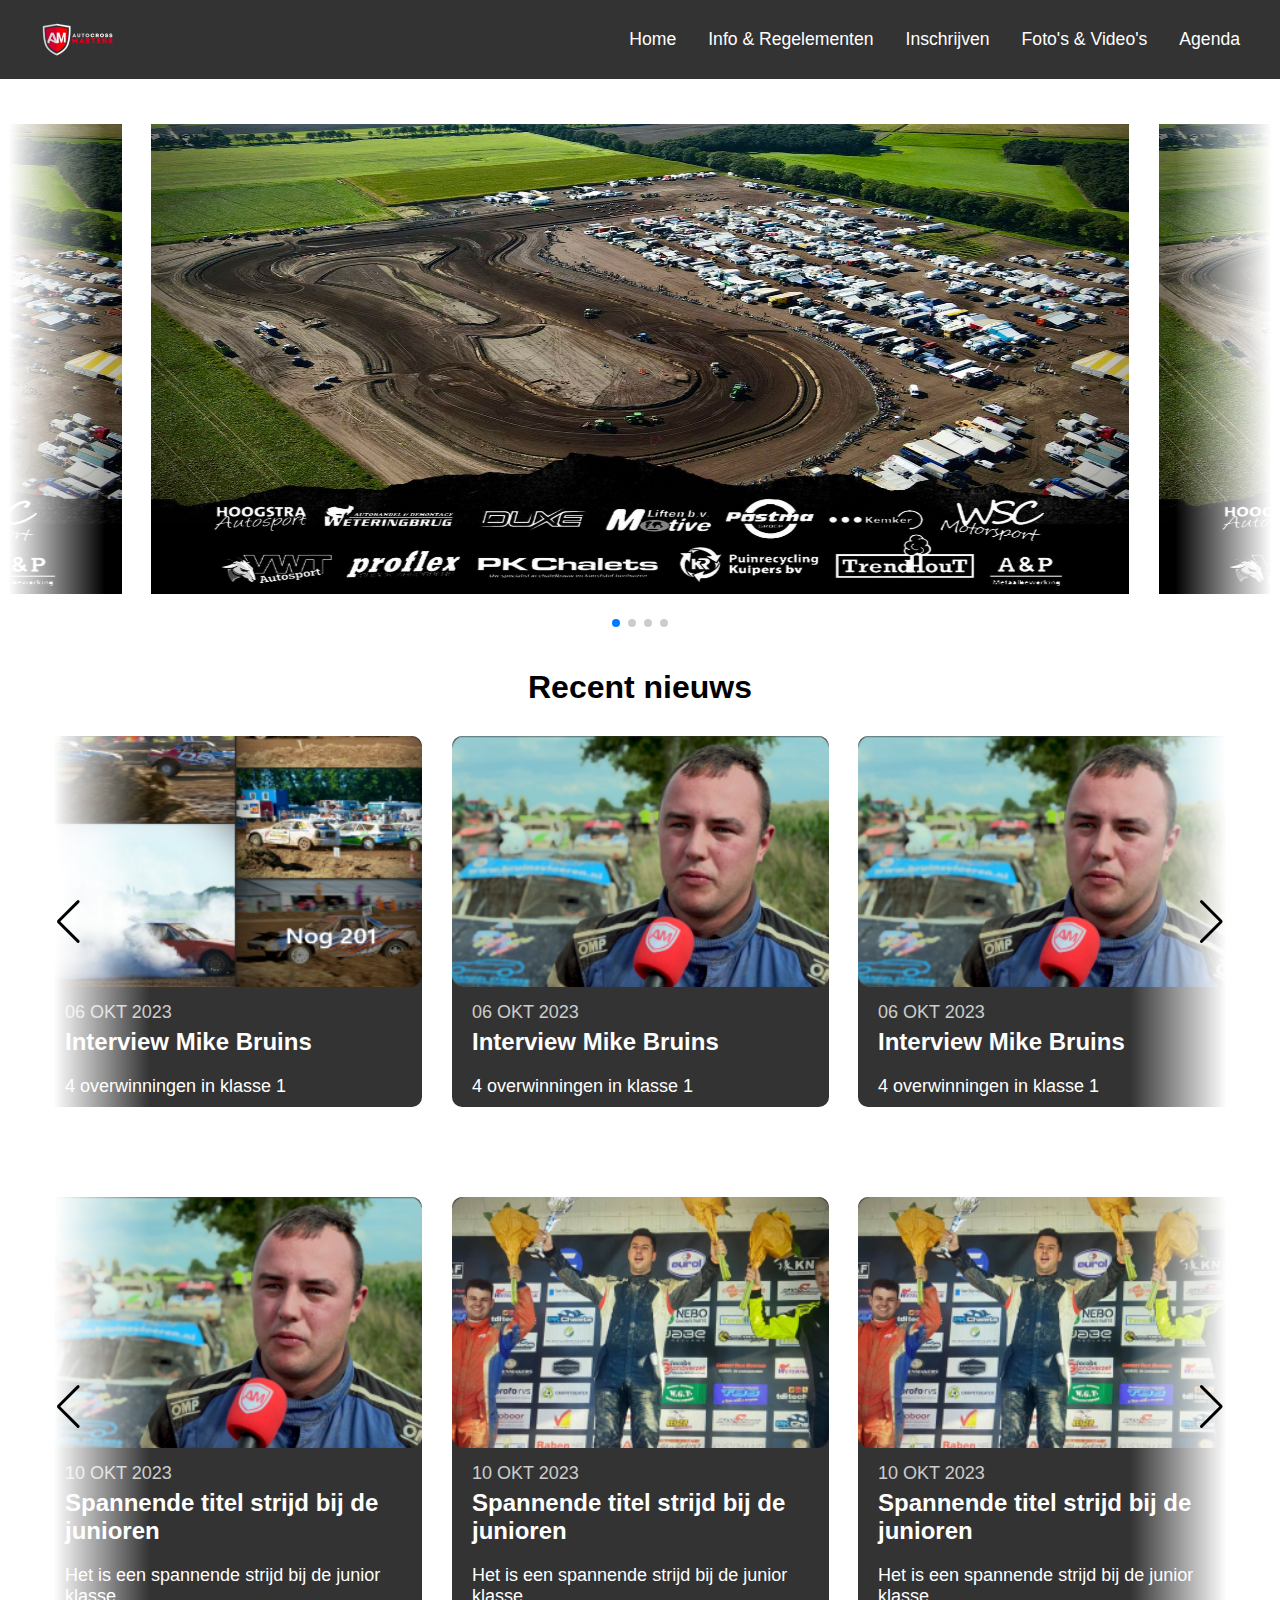
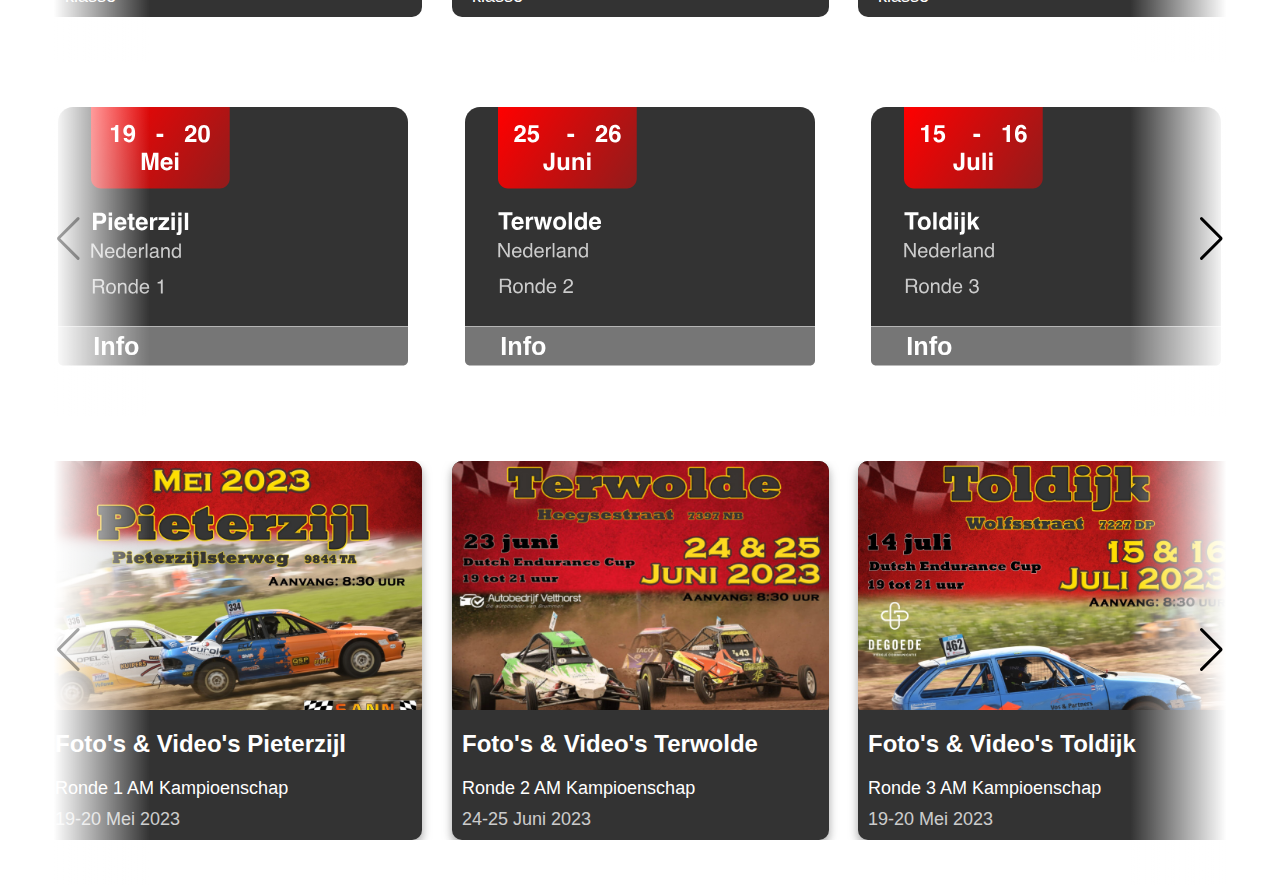
<file: Index.html>
<!DOCTYPE html>
<html lang="en">
    <head>
        <link
  rel="stylesheet"
  href="https://cdn.jsdelivr.net/npm/swiper@10/swiper-bundle.min.css"
/>
        <link rel="stylesheet" href="Style.css">
        <meta charset="UTF-8">
        <meta name="viewport" content="width=device-width, initial-scale=1.0">
        <link rel="stylesheet" href="https://cdnjs.cloudflare.com/ajax/libs/font-awesome/6.4.2/css/all.min.css" integrity="sha512-z3gLpd7yknf1YoNbCzqRKc4qyor8gaKU1qmn+CShxbuBusANI9QpRohGBreCFkKxLhei6S9CQXFEbbKuqLg0DA==" crossorigin="anonymous" referrerpolicy="no-referrer" />
        <title> Autocross Masters </title> 
    </head>

<body>

<!--Navbar-->
    <nav class="menu">
        <ol>
            <div class="logo">
                <a href="#">
                    <img src="Images/Logo.png" alt="Logo">
                </a>
            </div>
            <li><a href="#">Home</a></li>
            <li><a href="#">Info & Regelementen</a></li>
            <li><a href="#">Inschrijven</a></li>
            <li><a href="Foto's_Video's.html">Foto's & Video's</a></li>
            <li><a href="#">Agenda</a></li>
            <div class="toggle_btn">
                <i class="fa-solid fa-bars"></i>
            </div>
        </ol>
        <div class="dropdown_menu">
            <li><a href="#">Home</a></li>
            <li><a href="#">Info & Regelementen</a></li>
            <li><a href="#">Inschrijven</a></li>
            <li><a href="Foto's_Video's.html">Foto's & Video's</a></li>
            <li><a href="#">Agenda</a></li>
        </div>
    </nav>
   

<!--Hoofd Carousel-->
    <div class="head_carousel_container">
        <div class="left_handle"></div>
        <div class="right_handle"></div>
        <div #swiperRef="" class="swiper mySwiper">
            <div class="swiper-wrapper">
              <div class="swiper-slide"> <img src="Images/Header_Baarle.jpg" alt=""></div>
              <div class="swiper-slide"> <img src="Images/Header_Baarle.jpg" alt=""></div>
              <div class="swiper-slide"> <img src="Images/Header_Baarle.jpg" alt=""></div>
              <div class="swiper-slide"> <img src="Images/Header_Baarle.jpg" alt=""></div>
            </div>
        </div>
    </div>
    <div class="pagination">
            <div class="swiper-pagination"></div>
    </div>

<!--Recente nieuws artikelen-->
    <div class="recent_news_name">Recent nieuws</div>
    <div class="recent_news_container">
        <div class="recent_right_handle"></div>
        <div class="recent_left_handle"></div>
        <div class="recent_news_box">
            <div #swiperRef="" class="swiper2">
                <div class="swiper-wrapper recent">
                  <div class="swiper-slide">
                    <div class="recent_news">
                        <a href="#top">
                            <div class="wrapper_image_container">
                                <img src="Images/Foto's_Video's.png" alt="">
                            </div>
                            <div class="wrapper_desc_container">
                                <h2 class="wrapper_desc_date"> 06 OKT 2023</h2>
                                <h3 class="wrapper_desc_title"> Interview Mike Bruins</h3>
                                <p class="wrapper_desc_info"> 4 overwinningen in klasse 1</p>
                            </div>
                        </a>
                    </div>
                  </div>
                  <div class="swiper-slide">
                    <div class="recent_news">
                        <a href="#top">
                            <div class="wrapper_image_container">
                                <img src="Images/Interview_Mike.png" alt="">
                            </div>
                            <div class="wrapper_desc_container">
                                <h2 class="wrapper_desc_date"> 06 OKT 2023</h2>
                                <h3 class="wrapper_desc_title"> Interview Mike Bruins</h3>
                                <p class="wrapper_desc_info"> 4 overwinningen in klasse 1</p>
                            </div>
                        </a>
                    </div>
                  </div>
                  <div class="swiper-slide">
                    <div class="recent_news">
                        <a href="#top">
                            <div class="wrapper_image_container">
                                <img src="Images/Interview_Mike.png" alt="">
                            </div>
                            <div class="wrapper_desc_container">
                                <h2 class="wrapper_desc_date"> 06 OKT 2023</h2>
                                <h3 class="wrapper_desc_title"> Interview Mike Bruins</h3>
                                <p class="wrapper_desc_info"> 4 overwinningen in klasse 1</p>
                            </div>
                        </a>
                    </div>
                  </div>
                   <div class="swiper-slide">
                    <div class="recent_news">
                        <a href="#top">
                            <div class="wrapper_image_container">
                                <img src="Images/Interview_Mike.png" alt="">
                            </div>
                            <div class="wrapper_desc_container">
                                <h2 class="wrapper_desc_date"> 06 OKT 2023</h2>
                                <h3 class="wrapper_desc_title"> Interview Mike Bruins</h3>
                                <p class="wrapper_desc_info"> 4 overwinningen in klasse 1</p>
                            </div>
                        </a>
                    </div>
                  </div>
                  <div class="swiper-slide">
                    <div class="recent_news">
                        <a href="#top">
                            <div class="wrapper_image_container">
                                <img src="Images/Interview_Mike.png" alt="">
                            </div>
                            <div class="wrapper_desc_container">
                                <h2 class="wrapper_desc_date"> 06 OKT 2023</h2>
                                <h3 class="wrapper_desc_title"> Interview Mike Bruins</h3>
                                <p class="wrapper_desc_info"> 4 overwinningen in klasse 1</p>
                            </div>
                        </a>
                    </div>
                  </div>
                  <div class="swiper-slide">
                    <div class="recent_news">
                        <a href="#top">
                            <div class="wrapper_image_container">
                                <img src="Images/Interview_Mike.png" alt="">
                            </div>
                            <div class="wrapper_desc_container">
                                <h2 class="wrapper_desc_date"> 06 OKT 2023</h2>
                                <h3 class="wrapper_desc_title"> Interview Mike Bruins</h3>
                                <p class="wrapper_desc_info"> 4 overwinningen in klasse 1</p>
                            </div>
                        </a>
                    </div>
                  </div>
                  <div class="swiper-slide">
                    <div class="recent_news">
                        <a href="#top">
                            <div class="wrapper_image_container">
                                <img src="Images/Interview_Mike.png" alt="">
                            </div>
                            <div class="wrapper_desc_container">
                                <h2 class="wrapper_desc_date"> 06 OKT 2023</h2>
                                <h3 class="wrapper_desc_title"> Interview Mike Bruins</h3>
                                <p class="wrapper_desc_info"> 4 overwinningen in klasse 1</p>
                            </div>
                        </a>
                    </div>
                  </div>
                  <div class="swiper-slide">
                    <div class="recent_news">
                        <a href="#top">
                            <div class="wrapper_image_container">
                                <img src="Images/Interview_Mike.png" alt="">
                            </div>
                            <div class="wrapper_desc_container">
                                <h2 class="wrapper_desc_date"> 06 OKT 2023</h2>
                                <h3 class="wrapper_desc_title"> Interview Mike Bruins</h3>
                                <p class="wrapper_desc_info"> 4 overwinningen in klasse 1</p>
                            </div>
                        </a>
                    </div>
                  </div>
                </div>
                <div class="swiper-button-next"></div>
                <div class="swiper-button-prev"></div>
            </div>
        </div>
    </div>

<!--Populaire nieuws artikelen-->
    <div class="popular_news_container">
        <div class="popular_right_handle"></div>
        <div class="popular_left_handle"></div>
        <div class="popular_news_box">
            <div #swiperRef="" class="swiper3">
                <div class="swiper-wrapper">
                    <div class="swiper-slide">
                        <div class="popular_news">
                            <a href="#top">
                                <div class="popular_image_container">
                                    <img src="Images/Interview_Mike.png" alt="Podium_Junioren">
                                </div>
                                <div class="wrapper_desc_container">
                                    <h2 class="wrapper_desc_date"> 10 OKT 2023</h2>
                                    <h3 class="wrapper_desc_title"> Spannende titel strijd bij de junioren</h3>
                                    <p class="wrapper_desc_info">Het is een spannende strijd bij de junior klasse</p>
                                </div>
                            </a>
                        </div>
                    </div>
                    <div class="swiper-slide">
                        <div class="popular_news">
                            <a href="#top">
                                <div class="popular_image_container">
                                    <img src="Images/Podium_Junioren.png" alt="Podium_Junioren">
                                </div>
                                <div class="wrapper_desc_container">
                                    <h2 class="wrapper_desc_date"> 10 OKT 2023</h2>
                                    <h3 class="wrapper_desc_title"> Spannende titel strijd bij de junioren</h3>
                                    <p class="wrapper_desc_info">Het is een spannende strijd bij de junior klasse</p>
                                </div>
                            </a>
                        </div>
                    </div>
                    <div class="swiper-slide">
                        <div class="popular_news">
                            <a href="#top">
                                <div class="popular_image_container">
                                    <img src="Images/Podium_Junioren.png" alt="Podium_Junioren">
                                </div>
                                <div class="wrapper_desc_container">
                                    <h2 class="wrapper_desc_date"> 10 OKT 2023</h2>
                                    <h3 class="wrapper_desc_title"> Spannende titel strijd bij de junioren</h3>
                                    <p class="wrapper_desc_info">Het is een spannende strijd bij de junior klasse</p>
                                </div>
                            </a>
                        </div>
                    </div>
                    <div class="swiper-slide">
                        <div class="popular_news">
                            <a href="#top">
                                <div class="popular_image_container">
                                    <img src="Images/Podium_Junioren.png" alt="Podium_Junioren">
                                </div>
                                <div class="wrapper_desc_container">
                                    <h2 class="wrapper_desc_date"> 10 OKT 2023</h2>
                                    <h3 class="wrapper_desc_title"> Spannende titel strijd bij de junioren</h3>
                                    <p class="wrapper_desc_info">Het is een spannende strijd bij de junior klasse</p>
                                </div>
                            </a>
                        </div>
                    </div>
                    <div class="swiper-slide">
                        <div class="popular_news">
                            <a href="#top">
                                <div class="popular_image_container">
                                    <img src="Images/Podium_Junioren.png" alt="Podium_Junioren">
                                </div>
                                <div class="wrapper_desc_container">
                                    <h2 class="wrapper_desc_date"> 10 OKT 2023</h2>
                                    <h3 class="wrapper_desc_title"> Spannende titel strijd bij de junioren</h3>
                                    <p class="wrapper_desc_info">Het is een spannende strijd bij de junior klasse</p>
                                </div>
                            </a>
                        </div>
                    </div>
                    <div class="swiper-slide">
                        <div class="popular_news">
                            <a href="#top">
                                <div class="popular_image_container">
                                    <img src="Images/Podium_Junioren.png" alt="Podium_Junioren">
                                </div>
                                <div class="wrapper_desc_container">
                                    <h2 class="wrapper_desc_date"> 10 OKT 2023</h2>
                                    <h3 class="wrapper_desc_title"> Spannende titel strijd bij de junioren</h3>
                                    <p class="wrapper_desc_info">Het is een spannende strijd bij de junior klasse</p>
                                </div>
                            </a>
                        </div>
                    </div>
                    <div class="swiper-slide">
                        <div class="popular_news">
                            <a href="#top">
                                <div class="popular_image_container">
                                    <img src="Images/Podium_Junioren.png" alt="Podium_Junioren">
                                </div>
                                <div class="wrapper_desc_container">
                                    <h2 class="wrapper_desc_date"> 10 OKT 2023</h2>
                                    <h3 class="wrapper_desc_title"> Spannende titel strijd bij de junioren</h3>
                                    <p class="wrapper_desc_info">Het is een spannende strijd bij de junior klasse</p>
                                </div>
                            </a>
                        </div>
                    </div>
                </div>
                <div class="swiper-button-next"></div>
                <div class="swiper-button-prev"></div>
            </div>
        </div>
    </div>

<!--Aankomende evenementen-->
    <div class="event_container">
        <div class="event_right_handle"></div>
        <div class="event_left_handle"></div>
        <div class="event_box_wrapper">
            <div #swiperRef="" class="swiper4">
                <div class="swiper-wrapper event">
                    <div class="swiper-slide event">
                        <div class="event_content_wrapper">
                            <a href="#">
                                <div class="event_info">Info</div>
                                <img src="Images/Event_Pieterzijl.svg" alt="">
                            </a>
                        </div>
                    </div>
                    <div class="swiper-slide event">
                        <div class="event_content_wrapper">
                            <a href="#">
                                <div class="event_info">Info</div>
                                <img src="Images/Event_Terwolde.svg" alt="">
                            </a>
                        </div>
                    </div>
                    <div class="swiper-slide event">
                        <div class="event_content_wrapper">
                            <a href="#">
                                <div class="event_info">Info</div>
                                <img src="Images/Event_Toldijk.svg" alt="">
                            </a>
                        </div>
                    </div>
                    <div class="swiper-slide event">
                        <div class="event_content_wrapper">
                            <a href="#">
                                <div class="event_info">Info</div>
                                <img src="Images/Event_Gendringen.svg" alt="">
                            </a>
                        </div>
                    </div>
                    <div class="swiper-slide event">
                        <div class="event_content_wrapper">
                            <a href="#">
                                <div class="event_info"> Info</div>
                                <img src="Images/Event_Baarle.svg" alt="">
                            </a>
                        </div>
                    </div>
                    <div class="swiper-slide event">
                        <div class="event_content_wrapper">
                            <a href="#">
                                <div class="event_info"> Info</div>
                                <img src="Images/Event_Baarle.svg" alt="">
                            </a>
                        </div>
                    </div>
                    <div class="swiper-slide event">
                        <div class="event_content_wrapper">
                            <a href="#">
                                <div class="event_info"> Info</div>
                                <img src="Images/Event_Baarle.svg" alt="">
                            </a>
                        </div>
                    </div>
                    <div class="swiper-slide event">
                        <div class="event_content_wrapper">
                            <a href="#">
                                <div class="event_info"> Info</div>
                                <img src="Images/Event_Baarle.svg" alt="">
                            </a>
                        </div>
                    </div>
                    <div class="swiper-slide event">
                        <div class="event_content_wrapper">
                            <a href="#">
                                <div class="event_info"> Info</div>
                                <img src="Images/Event_Baarle.svg" alt="">
                            </a>
                        </div>
                        <div class="swiper-slide event">
                        <div class="event_content_wrapper">
                            <a href="#">
                                <div class="event_info"> Info</div>
                                <img src="Images/Event_Baarle.svg" alt="">
                            </a>
                        </div>
                    </div>
                    </div>
                </div>
                <div class="swiper-button-next"></div>
                <div class="swiper-button-prev"></div>
            </div>
        </div>
    </div>

<!--Foto's en Video's-->    
    <div class="fotos_container">
        <div class="fotos_right_handle"></div>
        <div class="fotos_left_handle"></div>
        <div class="fotos_box_wrapper">
            <div #swiperRef="" class="swiper5">
                <div class="swiper-wrapper fotos">
                    <div class="swiper-slide fotos">
                        <div class="fotos_content_wrapper">
                            <a href="#">
                                <div class="fotos_image_container">
                                    <img src="Images/autocross-masters-pieterzijl 1.png" alt="Podium_Junioren">
                                </div>
                                <div class="fotos_desc_container">
                                    <h3 class="wrapper_desc_title"> Foto's & Video's Pieterzijl</h3>
                                    <p class="wrapper_desc_info">Ronde 1 AM Kampioenschap</p>
                                    <h2 class="wrapper_desc_date"> 19-20 Mei 2023</h2>
                                </div>
                            </a>
                        </div>
                    </div>
                    <div class="swiper-slide fotos">
                        <div class="fotos_content_wrapper">
                            <a href="#">
                                <div class="fotos_image_container">
                                    <img src="Images/autocross-masters-terwolde1.png" alt="Podium_Junioren">
                                </div>
                                <div class="fotos_desc_container">
                                    <h3 class="wrapper_desc_title"> Foto's & Video's Terwolde</h3>
                                    <p class="wrapper_desc_info">Ronde 2 AM Kampioenschap</p>
                                    <h2 class="wrapper_desc_date"> 24-25 Juni 2023</h2>
                                </div>
                            </a>
                        </div>
                    </div>
                    <div class="swiper-slide fotos">
                        <div class="fotos_content_wrapper">
                            <a href="#">
                                <div class="fotos_image_container">
                                    <img src="Images/autocross-masters-toldijk1.png" alt="Podium_Junioren">
                                </div>
                                <div class="fotos_desc_container">
                                    <h3 class="wrapper_desc_title"> Foto's & Video's Toldijk</h3>
                                    <p class="wrapper_desc_info">Ronde 3 AM Kampioenschap</p>
                                    <h2 class="wrapper_desc_date"> 19-20 Mei 2023</h2>
                                </div>
                            </a>
                        </div>
                    </div>
                    <div class="swiper-slide fotos">
                        <div class="fotos_content_wrapper">
                            <a href="#">
                                <div class="fotos_image_container">
                                    <img src="Images/autocross-masters-gendringen1.png" alt="Podium_Junioren">
                                </div>
                                <div class="fotos_desc_container">
                                    <h3 class="wrapper_desc_title"> Foto's & Video's Gendringen</h3>
                                    <p class="wrapper_desc_info">Ronde 4 AM Kampioenschap</p>
                                    <h2 class="wrapper_desc_date"> 19-20 Mei 2023</h2>
                                </div>
                            </a>
                        </div>
                    </div>
                    <div class="swiper-slide fotos">
                        <div class="fotos_content_wrapper">
                            <a href="#">
                                <div class="fotos_image_container">
                                    <img src="Images/autocross-masters-baarle1.png" alt="Podium_Junioren">
                                </div>
                                <div class="fotos_desc_container">
                                    <h3 class="wrapper_desc_title"> Foto's & Video's Baarle-Hertog</h3>
                                    <p class="wrapper_desc_info">Ronde 5 AM Kampioenschap</p>
                                    <h2 class="wrapper_desc_date"> 19-20 Mei 2023</h2>
                                </div>
                            </a>
                        </div>
                    </div>
                    <div class="swiper-slide fotos">
                        <div class="fotos_content_wrapper">
                            <a href="#">
                                <div class="fotos_image_container">
                                    <img src="Images/autocross-masters-pieterzijl 1.png" alt="Podium_Junioren">
                                </div>
                                <div class="fotos_desc_container">
                                    <h3 class="wrapper_desc_title"> Foto's & Video's Pieterzijl</h3>
                                    <p class="wrapper_desc_info">Ronde 1 AM Kampioenschap</p>
                                    <h2 class="wrapper_desc_date"> 19-20 Mei 2023</h2>
                                </div>
                            </a>
                        </div>
                    </div>
                </div>
                <div class="swiper-button-next"></div>
                <div class="swiper-button-prev"></div>
            </div>
        </div>
    </div>
    
<script src="https://cdn.jsdelivr.net/npm/swiper@10/swiper-bundle.min.js"></script>
<script src="Script.js"></script> 

</body>
</html>
 <!-- <div class="head_carousel_box">
            <div class="head_carousel">
                <a href="#top">
                    <img src="Images/Header_Baarle.jpg" alt="Baarle_Hertog">
                    <div class="head_carousel_desc">
                        Het seizoen is tot een prachtig einde gekomen hier in Baarle Hertog
                    </div>
                </a>
            </div>
            <div class="head_carousel">
                <a href="#top">
                    <img src="Images/Header_Baarle.jpg" alt="Baarle_Hertog">
                    <div class="head_carousel_desc">
                        Het seizoen is tot een prachtig einde gekomen hier in Baarle Hertog
                    </div>
                </a>
            </div>
            <div class="head_carousel">
            <a href="#top">
                <img src="Images/Header_Baarle.jpg" alt="Baarle_Hertog">
                <div class="head_carousel_desc">
                    Het seizoen is tot een prachtig einde gekomen hier in Baarle Hertog
                </div>
            </a>
            </div>
            <div class="head_carousel">
                <a href="#top">
                    <img src="Images/Header_Baarle.jpg" alt="Baarle_Hertog">
                    <div class="head_carousel_desc">
                        Het seizoen is tot een prachtig einde gekomen hier in Baarle Hertog
                    </div>
                </a>
            </div>
        </div> -->
  <!--
       <div class="banner_container">
            <p class="countdown"> 03 : 27 : 11 : 26</p>
            <p class="locatie"> Ronde 5: Baarle-Hertog</p>
        </div>
    <div class="gallery_container">
        <div class="gallery">
            <a href="#top">
                <img src="Images/Interview_Mike.png" alt="Interview_Mike">
            </a>
            <div class="desc"> Interview Mike Bruins: 4 overwinningen Klasse 1 </div>
            <br>
            <div class="date"> Datum</div>
        </div>
        <div class="gallery">
            <a href="#top">
                <img src="Images/Baarle_hertog.png" alt="Interview_Mike">
            </a>
            <div class="desc"> Algemene informatie: Ronde 5 
                Autocross Masters Baarle- Hertog  </div>
            <br>
            <div class="date"> Datum</div>
        </div>
        <div class="gallery">
            <a href="#top">
                <img src="Images/Foto's_Video's.png" alt="Interview_Mike">
            </a>
            <div class="desc"> Foto’s & Video’s: Ronde 4
                Autocross Masters Gendringen </div>
            <br>
            <div class="date"> Datum</div>
        </div>
        <div class="gallery">
            <a href="#top">
                <img src="Images/Podium_Junioren.png" alt="Interview_Mike">
            </a>
            <div class="desc"> Spannende titel strijd bij de junioren </div>
            <br>
            <div class="date"> Datum</div>
        </div>
    </div>
        <div class="break_line">
            <div class="line">
            </div>
        </div>
        <div class="event_box_text">
            <h1 class="event_box_text_upcoming">Aankomende evenementen</h1>
        </div>
    <div class="event_container">
        <div class="event_box">
            <div class="event_summary">
                <div class="event_header">
                    <div class="event_header_date_container">
                        <div class="event_header_date">
                            <div class="event_header_date_start">
                                <span class="event_header_date_start_a"> 30</span>
                                <span class="event_header_date_start_b"> Sept</span>
                            </div>
                            <div class="event_header_date_breakline">
                            </div>
                           <div class="event_header_date_end">
                                <span class="event_header_date_end_a"> 01</span>
                                <span class="event_header_date_end_b"> Okt</span>
                           </div>
                        </div>
                    </div>
                </div>
                <div class="event_main_details_container">
                    <div class="event_main_details">
                        <span class="event_main_details_location"> BAARLE-HERTOG</span>
                        <span class="event_main_details_location_b"> Belgie</span>
                        <span class="event_main_details_location_c"> Ronde 5</span>
                    </div>
                </div>
            <div class="event_footer">
                    <div class="event_footer_container">
                        <div class="event_footer_content">
                            <ul class="event_footer_content_items">
                                <li class="event_footer_content_items_info"> 
                                    <a href="#top">Event Info</a>
                                </li>
                                <li class="event_footer_content_items_tickets">
                                    <a href="#top"> Tickets</a>
                                </li>
                            </ul>
                        </div>
                    </div>
            </div>
            </div>
        </div>
        <div class="event_box">
            <div class="event_summary">
                <div class="event_header">
                    <div class="event_header_date_container">
                        <div class="event_header_date">
                            <div class="event_header_date_start">
                                <span class="event_header_date_start_a"> 30</span>
                                <span class="event_header_date_start_b"> Sept</span>
                            </div>
                            <div class="event_header_date_breakline">
                            </div>
                           <div class="event_header_date_end">
                                <span class="event_header_date_end_a"> 01</span>
                                <span class="event_header_date_end_b"> Okt</span>
                           </div>
                        </div>
                    </div>
                </div>
                <div class="event_main_details_container">
                    <div class="event_main_details">
                        <span class="event_main_details_location"> BAARLE-HERTOG</span>
                        <span class="event_main_details_location_b"> Belgie</span>
                        <span class="event_main_details_location_c"> Ronde 5</span>
                    </div>
                </div>
            <div class="event_footer">
                    <div class="event_footer_container">
                        <div class="event_footer_content">
                            <ul class="event_footer_content_items">
                                <li class="event_footer_content_items_info"> 
                                    <a href="#top">Event Info</a>
                                </li>
                                <li class="event_footer_content_items_tickets">
                                    <a href="#top"> Tickets</a>
                                </li>
                            </ul>
                        </div>
                    </div>
            </div>
            </div>
        </div>
        <div class="event_box">
            <div class="event_summary">
                <div class="event_header">
                    <div class="event_header_date_container">
                        <div class="event_header_date">
                            <div class="event_header_date_start">
                                <span class="event_header_date_start_a"> 30</span>
                                <span class="event_header_date_start_b"> Sept</span>
                            </div>
                            <div class="event_header_date_breakline">
                            </div>
                           <div class="event_header_date_end">
                                <span class="event_header_date_end_a"> 01</span>
                                <span class="event_header_date_end_b"> Okt</span>
                           </div>
                        </div>
                    </div>
                </div>
                <div class="event_main_details_container">
                    <div class="event_main_details">
                        <span class="event_main_details_location"> BAARLE-HERTOG</span>
                        <span class="event_main_details_location_b"> Belgie</span>
                        <span class="event_main_details_location_c"> Ronde 5</span>
                    </div>
                </div>
            <div class="event_footer">
                    <div class="event_footer_container">
                        <div class="event_footer_content">
                            <ul class="event_footer_content_items">
                                <li class="event_footer_content_items_info"> 
                                    <a href="#top">Event Info</a>
                                </li>
                                <li class="event_footer_content_items_tickets">
                                    <a href="#top"> Tickets</a>
                                </li>
                            </ul>
                        </div>
                    </div>
            </div>
            </div>
        </div>
    </div>
    <div class="break_line">
        <div class="line">
        </div>
    </div>
    <div class="latest_news_text">
        <h1>Laatste nieuws</h1>
    </div>
    <div class="latest_news_container">
        <div class="latest_news_top">
            <a href="#top">
                <img src="Images/Interview_Mike.png" alt="Interview_Mike">
            </a>
            <div class="latest_news_top_desc">Interview Mike Bruins: 4 overwinningen Klasse 1</div>
        </div>
        <div class="latest_news_top">
            <a href="#top">
                <img src="Images/Interview_Mike.png" alt="Interview_Mike">
            </a>
            <div class="latest_news_top_desc">Interview Mike Bruins: 4 overwinningen Klasse 1</div>
        </div>
    </div>
    <div class="latest_news_bottom_container">
        <div class="latest_news_bottom">
            <a href="#top">
                <img src="Images/Podium_Junioren.png" alt="Podium_Junioren">
            </a>
            <div class="latest_news_bottom_desc">Spannende titelstrijd bij de junioren</div>
        </div>
        <div class="latest_news_bottom">
            <a href="#top">
                <img src="Images/Podium_Junioren.png" alt="Podium_Junioren">
            </a>
            <div class="latest_news_bottom_desc">Spannende titelstrijd bij de junioren</div>
        </div>
        <div class="latest_news_bottom">
            <a href="#top">
                <img src="Images/Podium_Junioren.png" alt="Podium_Junioren">
            </a>
            <div class="latest_news_bottom_desc">Spannende titelstrijd bij de junioren</div>
        </div>
        <div class="latest_news_bottom">
            <a href="#top">
                <img src="Images/Podium_Junioren.png" alt="Podium_Junioren">
            </a>
            <div class="latest_news_bottom_desc">Spannende titelstrijd bij de junioren</div>
        </div>
    </div>  
    -->
</file>
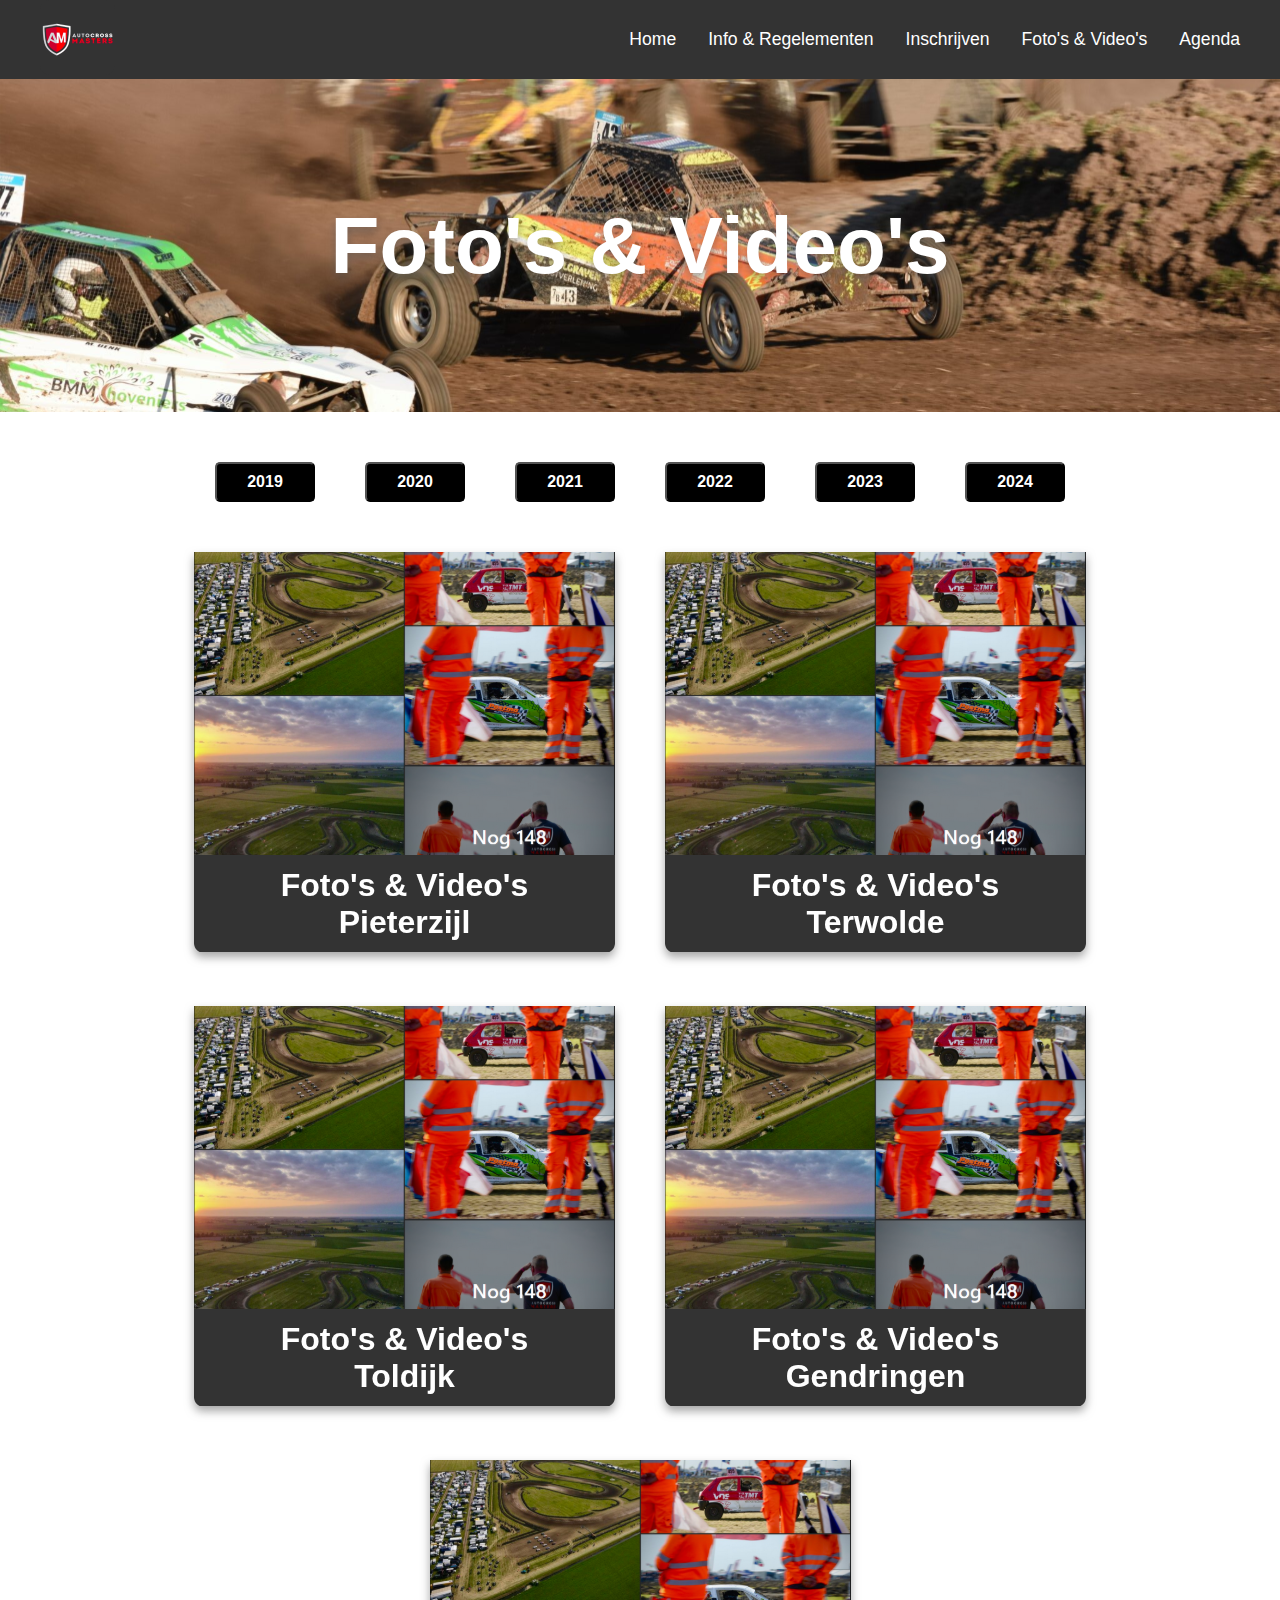
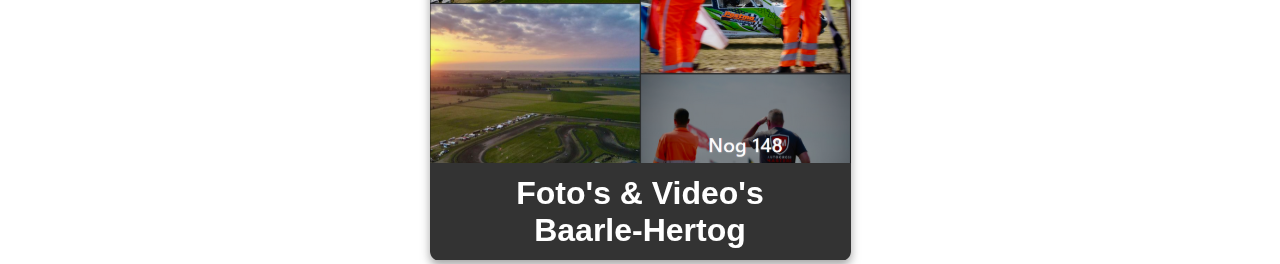
<file: Foto's_Video's.html>
<!DOCTYPE html>
<html lang="en">
<head>
    <link rel="stylesheet" href="Foto's.css">
    <meta charset="UTF-8">
    <meta name="viewport" content="width=device-width, initial-scale=1.0">
    <link rel="stylesheet" href="https://cdnjs.cloudflare.com/ajax/libs/font-awesome/6.4.2/css/all.min.css" integrity="sha512-z3gLpd7yknf1YoNbCzqRKc4qyor8gaKU1qmn+CShxbuBusANI9QpRohGBreCFkKxLhei6S9CQXFEbbKuqLg0DA==" crossorigin="anonymous" referrerpolicy="no-referrer" />
    <title>Foto's & Video's</title>
</head>
<body>
    <nav class="menu">
        <ol>
            <div class="logo">
                <a href="Index.html">
                    <img src="Images/Logo.png" alt="Logo">
                </a>
            </div>
            <li><a href="Index.html">Home</a></li>
            <li><a href="#">Info & Regelementen</a></li>
            <li><a href="#">Inschrijven</a></li>
            <li><a href="Foto's_Video's.html">Foto's & Video's</a></li>
            <li><a href="#">Agenda</a></li>
            <div class="toggle_btn">
                <i class="fa-solid fa-bars"></i>
            </div>
        </ol>
        <div class="dropdown_menu">
            <li><a href="#">Home</a></li>
            <li><a href="#">Info & Regelementen</a></li>
            <li><a href="#">Inschrijven</a></li>
            <li><a href="Foto's_Video's.html">Foto's & Video's</a></li>
            <li><a href="#">Agenda</a></li>
        </div>
    </nav>

    <div class="fotos_videos_banner">
        <div class="title">
            <h1>Foto's & Video's</h1>
        </div>
        <img src="Images/Fotos_Videos_Banner.svg" alt="Header">
    </div>

    <div class="buttons_container">
        <div class="year_buttons">
            <a href="#">
                <button class="filter_button">
                    <p>2019</p>
                </button>
            </a>
            <a href="#">
                <button class="filter_button">
                    <p>2020</p>
                </button>
            </a>
            <a href="#">
                <button class="filter_button">
                    <p>2021</p>
                </button>
            </a>
            <a href="#">
                <button class="filter_button">
                    <p>2022</p>
                </button>
            </a>
            <a href="#">
                <button class="filter_button">
                    <p>2023</p>
                </button>
            </a>
            <a href="#">
                <button class="filter_button">
                    <p>2024</p>
                </button>
            </a>
           
        </div>
    </div>

    <section class="fotos_videos_2023 ">
        <div class="fotos_videos_container year_2023">
            <div class="fotos_videos_pieterzijl">
                <a class="content" href="#">
                    <div class="content_pieterzijl">
                        <img src="Images/Foto's_Video's_Pieterzijl.svg" alt="">
                    </div>
                    <div class="content_text">Foto's & Video's <br> Pieterzijl</div>
                </a>
            </div>
            <div class="fotos_videos_pieterzijl">
                <a class="content" href="#">
                    <div class="content_pieterzijl">
                        <img src="Images/Foto's_Video's_Pieterzijl.svg" alt="">
                    </div>
                    <div class="content_text">Foto's & Video's <br> Terwolde</div>
                </a>
            </div>
            <div class="fotos_videos_pieterzijl">
                <a class="content" href="#">
                    <div class="content_pieterzijl">
                        <img src="Images/Foto's_Video's_Pieterzijl.svg" alt="">
                    </div>
                    <div class="content_text">Foto's & Video's <br> Toldijk</div>
                </a>
            </div>
            <div class="fotos_videos_pieterzijl">
                <a class="content" href="#">
                    <div class="content_pieterzijl">
                        <img src="Images/Foto's_Video's_Pieterzijl.svg" alt="">
                    </div>
                    <div class="content_text">Foto's & Video's <br> Gendringen</div>
                </a>
            </div>
            <div class="fotos_videos_pieterzijl">
                <a class="content" href="#">
                    <div class="content_pieterzijl">
                        <img src="Images/Foto's_Video's_Pieterzijl.svg" alt="">
                    </div>
                    <div class="content_text">Foto's & Video's <br> Baarle-Hertog</div>
                </a>
            </div>
        </div> 
        <div class="fotos_videos_container year_2022">
            <div class="fotos_videos_pieterzijl">
                <a class="content" href="#">
                    <div class="content_pieterzijl">
                        <img src="Images/Foto's_Video's_Pieterzijl.svg" alt="">
                    </div>
                    <div class="content_text">Fadadaddeo's <br> Pieterzijl</div>
                </a>
            </div>
            <div class="fotos_videos_pieterzijl">
                <a class="content" href="#">
                    <div class="content_pieterzijl">
                        <img src="Images/Foto's_Video's_Pieterzijl.svg" alt="">
                    </div>
                    <div class="content_text">Foto's & Video's <br> Terwolde</div>
                </a>
            </div>
            <div class="fotos_videos_pieterzijl">
                <a class="content" href="#">
                    <div class="content_pieterzijl">
                        <img src="Images/Foto's_Video's_Pieterzijl.svg" alt="">
                    </div>
                    <div class="content_text">Foto's & Video's <br> Toldijk</div>
                </a>
            </div>
            <div class="fotos_videos_pieterzijl">
                <a class="content" href="#">
                    <div class="content_pieterzijl">
                        <img src="Images/Foto's_Video's_Pieterzijl.svg" alt="">
                    </div>
                    <div class="content_text">Foto's & Video's <br> Gendringen</div>
                </a>
            </div>
            <div class="fotos_videos_pieterzijl">
                <a class="content" href="#">
                    <div class="content_pieterzijl">
                        <img src="Images/Foto's_Video's_Pieterzijl.svg" alt="">
                    </div>
                    <div class="content_text">Foto's & Video's <br> Baarle-Hertog</div>
                </a>
            </div>
        </div>
    </section>

<script src="Foto's.js"></script>
</body>
</html>
</file>
<file: Style.css>
*{
    font-family: Arial, Helvetica, sans-serif;
}
ul,li{
    list-style-type: none;
}
h1{
    font-size: 26px;
}
h2{
    font-size: 1em;
}
h3{
    font-size: 1.2em;
}
p,a{
    color: #fff;
    text-decoration: none;
    font-size: 1em;
}
body{
    margin: 0 ;
    min-height: 100vh;
    max-width: 100dvw;
    overflow-x: hidden;
}
nav{
    background-color: #333;
    width: 100%;
}
.recent_news_container, .popular_news_container, .event_container, .fotos_container{
    contain: content;
}
.menu .toggle_btn{
    color: white;
    display: none;
    cursor: pointer;
    font-size: 1.5rem;
}
.dropdown_menu{
    position: absolute;
    right: 2rem;
    top: 60px;
    width: 300px;
    background-color: rgba(0, 0, 0, 0.8);
    backdrop-filter: blur(15px);
    border-radius: 10px;
    overflow: hidden;
    height: 0;
    display: none;
    transition: height 0.3s ease;
}
.dropdown_menu.open{
    height: 220px;
    z-index: 3;
}
.dropdown_menu li{
    padding: 0.7rem;
    display: flex;
    justify-content: center;
    align-items: center;
}
.menu ol{
    display: flex;
    gap: 2rem;
    justify-content: end;
    margin: 0 auto;
    align-items: center;
    padding-right: 40px;
    max-width: inherit;
}
.menu li a{
    font-size: 1.1rem;
}
.menu li a:hover{
    color: rgba(255, 0, 0, 1);
    transition-duration: 500ms;
}
.menu li{
    max-width: 1200px;
}
.logo{
    margin-right: auto;
    position: relative;
}
.head_carousel_container{
    display: flex;
    padding: 5vh 0;
}
.left_handle{
    height: 470px;
    width: 114px;
    background: linear-gradient(90deg, rgb(255, 255, 255) 7.55%, rgba(51, 51, 51, 0) 92%);
    position: absolute;
    z-index: 2;
}
.right_handle{
    height: 470px;
    width: 114px;
    background: linear-gradient(-90deg, rgb(255, 255, 255) 7.55%, rgba(51, 51, 51, 0) 92%);
    position: absolute;
    z-index: 2;
    right: 0;
}
.recent_news_container{
    display: flex;
    padding: 0 5vh 5vh 5vh;
}
@media (max-width: 440px){
    .swiper-wrapper.recent{
        display: flex;
        flex-direction: column;
    }
}
.recent_news_name{
    padding: 30px 0;
    font-weight: 700;
    font-size: 2rem;
    text-align: center;
}
.swiper2{
    display: flex;
    width: 100%;
}

.recent_news_box{
    display: flex;
    overflow: hidden;
    position: relative;
}
.recent_news{
    position: relative;
    background-color: #333;
    border-radius: 10px;
    width: 442px;
}
.recent_news img{
    width: 100%;
    height: auto;
    transition: 0.3s ease-in-out;
}
.recent_news img:hover{
    scale: 125%;
    contain: content;
    border-radius: 10px;
}
.wrapper_image_container{
    contain: content;
    border-radius: 10px;
}
.wrapper_desc_container{
    padding: 10px 10px 0 20px;
}
.wrapper_desc_date{
    font-weight: 400;
    margin: 0;
    opacity: 75%;
}
.wrapper_desc_title{
    font-size: 24px;
    margin: 5px 0 0 0;
}
.wrapper_desc_info{
    margin: 20px 0 10px 0;
}
.popular_right_handle, .recent_right_handle, .event_right_handle, .fotos_right_handle{
    height: 100%;
    width: 114px;
    background: linear-gradient(-90deg, rgb(255, 255, 255) 7.55%, rgba(51, 51, 51, 0) 92%);
    position: absolute;
    z-index: 2;
    right: 5vh;
}
.popular_left_handle, .recent_left_handle, .event_left_handle, .fotos_left_handle{
    height: 100%;
    width: 114px;
    background: linear-gradient(90deg, rgb(255, 255, 255) 7.55%, rgba(51, 51, 51, 0) 92%);
    position: absolute;
    z-index: 2;
    left: 5vh;
}
.popular_news_container, .event_container, .fotos_container{
    display: flex;
    padding: 5vh;
}
.popular_news_box{
    overflow: hidden;
    position: relative;
}
.popular_news{
    background-color: #333;
    border-radius: 10px;
    width: 550px;
}
.popular_news img{
    width: 100%;
    height: auto;
    transition: 0.3s ease-in-out;
}
.popular_news img:hover{
    scale: 125%;
    contain: content;
    border-radius: 10px;
}
.popular_image_container{
    contain: content;
    border-radius: 10px;
}
.swiper{
    width: 100%;
    height: 470px;
}
.swiper-slide{
    font-size: 18px;
    display: flex;
    justify-content: center;
    align-items: center;
    contain: content;
    width: 100%;
}
.swiper-slide img{
    width: 100%;
    height: 100%;
    transition: 0.3s ease-in-out;
}
.popular_news_container img:hover, .fotos_container img:hover, .swiper-button-next:hover, .swiper-button-prev:hover{
    scale: 125%;
}
.pagination{
    position: relative;
}
.swiper-button-next, .swiper-button-prev{
    color: black;
    transition: 0.2s ease-in-out;
}
.event_box_wrapper{
    position: relative;
    overflow: hidden;
}
.event_info{
    bottom: 0;
    position: absolute;
    padding: 0 0 3% 10%;
    font-size: 1.4em;
    font-weight: 600;
}
.event_content_wrapper:hover .event_info{
    color: rgb(255, 0, 0);
    transition: 0.2s ease-in-out;
}
.event_content_wrapper{
    position: relative;
}
.fotos_box_wrapper{
    position: relative;
    width: 100%;
    overflow: hidden;
}
.fotos_content_wrapper{
    position: relative;
    background-color: #333;
    border-radius: 10px;
    width: 400px;
}
.fotos_image_container{
    contain: content;
    border-radius: 10px;
}
.fotos_desc_container{
    padding: 10px;
}
.swiper-slide.fotos{
    filter: drop-shadow(0px 5px 5px #5558);
}
.swiper-wrapper.fotos{
    height: auto;
}


/* Responive navbar */
@media(max-width: 992px){
    .menu li{
        display: none;
    }

    .menu .toggle_btn, .dropdown_menu li{
        display: flex;
    }
    .dropdown_menu.open{
        display: block;
    }
}
@media(max-width: 576px){
    .dropdown_menu{
        left: 2rem;
        width: auto;
    }
/* Responsive Swipers */
}
@media (max-width: 976px) {
    .recent_news_container, .popular_news_container, .event_container, .fotos_container{
        padding: 0 2vh 5vh 2vh;
    }
    .event_right_handle, .event_left_handle, .popular_left_handle, .popular_right_handle, .fotos_left_handle, .fotos_right_handle, .recent_left_handle, .recent_right_handle, .right_handle, .left_handle, .swiper-button-next, .swiper-button-prev{
        left: 0;
        display: none;
    }
    .event_right_handle, .event_left_handle, .popular_left_handle, .popular_right_handle, .fotos_left_handle, .fotos_right_handle, .recent_left_handle, .recent_right_handle, .right_handle, .left_handle, .swiper-button-next, .swiper-button-prev{
        right: 0;
        display: none;
    }
}
@media (max-width: 640px){
    .event_info{
        font-size: 0.9em;
    }
    .event_right_handle, .event_left_handle, .popular_left_handle, .popular_right_handle, .fotos_left_handle, .fotos_right_handle, .recent_left_handle, .recent_right_handle, .right_handle, .left_handle, .swiper-button-next, .swiper-button-prev{
        display: none;
    }
    
}
@media (max-width: 440px){
    .swiper2{
        display: flex;
        width: 100px;
        height: 500px;
    }
}

@media (max-width: 440px){
    .recent_news_box{
        display: flex;
        flex-direction: column;
    }
    .wrapper_desc_container{
        display: none;
    }
}

/* .event_header{
    width: 300px;
    max-width: 100%;
    max-height: 75px;
    display: flex;
    justify-content: center;
}
.event_header_date_container{
    background: linear-gradient(90deg,#e31e12 0,#9d1a07 100%);
    width: 150px;
    height: 75px;
    border-radius: 0 0 5px 5px;
}
.event_header_date{
    display: flex;
    justify-content: space-around;
    padding: 10px 10px;
    color: white;
    font-family: Arial, Helvetica, sans-serif;
}
.event_header_date_start_a{
    display: block;
    text-align: center;
    margin-bottom: 1.5vh;
    font-size: 22px;
    font-weight: 600;
}
.event_header_date_start_b{
    display: block;
    text-align: center;
    font-size: 16px;
}
.event_header_date_end_a{
    display: block;
    text-align: center;
    margin-bottom: 1.5vh;
    font-size: 22px;
    font-weight: 600;
}
.event_header_date_end_b{
    display: block;
    text-align: center;
    font-size: 16px;
}
.event_header_date_breakline{
    background-color: white;
    height: 4px;
    margin-left: 8px;
    margin-right: 8px;
    margin-top: 12px;
    width: 12px;
}
.event_main_details_container{
    display: block;
    margin-top: 4vh;
    padding-left: 4vh;
}
.event_main_details_location{
    font-size: 24px;
    color: white;
    font-weight: 600;
}
.event_main_details_location_b{
    display: flex;
    margin-top: 1.5vh;
    color: white;
    opacity: 85%;
}
.event_main_details_location_c{
    display: flex;
    margin-top: 1vh;
    color: white;
    opacity: 85%;
}
.event_footer{
    background-color: #5B5B5B;
    margin-top: 5vh;
    border-radius: 0 0 10px 10px;
    border-top: darkgray solid 2px;
}
.event_footer_content_items{
    display: flex;
    gap: 50px;
    margin: 10px;
    padding: 0;
}
.event_footer_content_items_info{
    padding: 10px;
    transition: 0.5s ease;
    border-radius: 5px;
}
.event_footer_content_items_tickets{
    padding: 10px;
    transition: 0.5s ease;
    border-radius: 5px;
}
.event_footer_content_items_info:hover{
    background: rgba(0, 0, 0, 0.4);
    border-radius: 5px;
}
.event_footer_content_items_tickets:hover{
    background: rgba(0, 0, 0, 0.4);
    border-radius: 5px;   
} */


/*
.banner_container{
    position: relative;
    height: 400px;
    overflow: hidden;
    background-image: url(Images/Autocross.jpg);
    background-size: cover;
    background-position: 25% 30%;
}
.countdown{
    position: absolute;
    top: 10%;
    left: 50%;
    transform: translate(-50%, -50%);
    font-weight: 700;
    font-size: 100px;
}
.locatie{
    position: relative;
    font-size: 82px;
    top: 30%;
    text-align: center;
}
.gallery_container{
    font-size: 18px;
    display: flex;
    flex-flow: row wrap;
    gap: 10vh;
    justify-content: center;
    padding: 5vh;
}
.gallery{
    max-width: 20%;
}
.gallery img{
    width: 400px;
    max-width: 100%;
}
.desc{
    max-width: 400px;
    font-weight: 600;
    padding-top: 1vh;
    padding-bottom: 1vh;
}
.date{
    font-size: 12px;
    opacity: 50%;
}
.break_line{
    display: flex;
    justify-content: center;
    padding: 2vh;
}
.line{
    width: 95%;
    height: 0.2vh;
    background-color: black;
}
.event_box_text{
    padding: 2vh 5vh;
}

.event_container{
    display: flex;
    justify-content: start;
    gap: 10vh;
    flex-flow: row wrap;
    padding: 5vh;
}
.event_summary{
    display: flex;
    width: inherit;
    flex-direction: column;
}
.event_box{
    display: flex;
    background-color: #333;
    width: 300px;
    max-height: 300px;
    border-radius: 20px 10px;
}
.event_header{
    width: 300px;
    max-width: 100%;
    max-height: 75px;
    display: flex;
    justify-content: center;
}
.event_header_date_container{
    background: linear-gradient(90deg,#e31e12 0,#9d1a07 100%);
    width: 150px;
    height: 75px;
    border-radius: 0 0 5px 5px;
}
.event_header_date{
    display: flex;
    justify-content: space-around;
    padding: 10px 10px;
    color: white;
    font-family: Arial, Helvetica, sans-serif;
}
.event_header_date_start_a{
    display: block;
    text-align: center;
    margin-bottom: 1.5vh;
    font-size: 22px;
    font-weight: 600;
}
.event_header_date_start_b{
    display: block;
    text-align: center;
    font-size: 16px;
}
.event_header_date_end_a{
    display: block;
    text-align: center;
    margin-bottom: 1.5vh;
    font-size: 22px;
    font-weight: 600;
}
.event_header_date_end_b{
    display: block;
    text-align: center;
    font-size: 16px;
}
.event_header_date_breakline{
    background-color: white;
    height: 4px;
    margin-left: 8px;
    margin-right: 8px;
    margin-top: 12px;
    width: 12px;
}
.event_main_details_container{
    display: block;
    margin-top: 4vh;
    padding-left: 4vh;
}
.event_main_details_location{
    font-size: 24px;
    color: white;
    font-weight: 600;
}
.event_main_details_location_b{
    display: flex;
    margin-top: 1.5vh;
    color: white;
    opacity: 85%;
}
.event_main_details_location_c{
    display: flex;
    margin-top: 1vh;
    color: white;
    opacity: 85%;
}
.event_footer{
    background-color: #5B5B5B;
    margin-top: 5vh;
    border-radius: 0 0 10px 10px;
    border-top: darkgray solid 2px;
}
.event_footer_content_items{
    display: flex;
    gap: 50px;
    margin: 10px;
    padding: 0;
}
.event_footer_content_items_info{
    padding: 10px;
    transition: 0.5s ease;
    border-radius: 5px;
}
.event_footer_content_items_tickets{
    padding: 10px;
    transition: 0.5s ease;
    border-radius: 5px;
}
.event_footer_content_items_info:hover{
    background: rgba(0, 0, 0, 0.4);
    border-radius: 5px;
}
.event_footer_content_items_tickets:hover{
    background: rgba(0, 0, 0, 0.4);
    border-radius: 5px;   
}
.latest_news_text{
    padding: 2vh 5vh;
}
.latest_news_container{
    font-size: 18px;
    display: flex;
    flex-flow: row wrap;
    gap: 30vh;
    justify-content: center;
    padding: 5vh;
}
.latest_news_top_desc{
    background-color: black;
    color: white;
    position: absolute;
    bottom: -4vh;
    padding: 2vh;
    margin: 0 2vh 2vh 2vh;
    border-radius: 10px;
}
.latest_news_top{
    width: 33%;
    position: relative;
    font-weight: 600;
}
.latest_news_top img{
    width: 100%;
}
.latest_news_bottom_container{
    display: flex;
    flex-flow: row wrap;
    gap: 10vh;
    justify-content: center;
    padding: 10vh 5vh 5vh 5vh;
}
.latest_news_bottom{
    position: relative;
}
.latest_news_bottom_desc{
    position: absolute;
    bottom: -4vh;
    background-color: #333;
    color: white;
    margin: 0 2vh 2vh 2vh;
    padding: 2vh 1vh;
    border-radius: 10px;
}
*/
</file>
